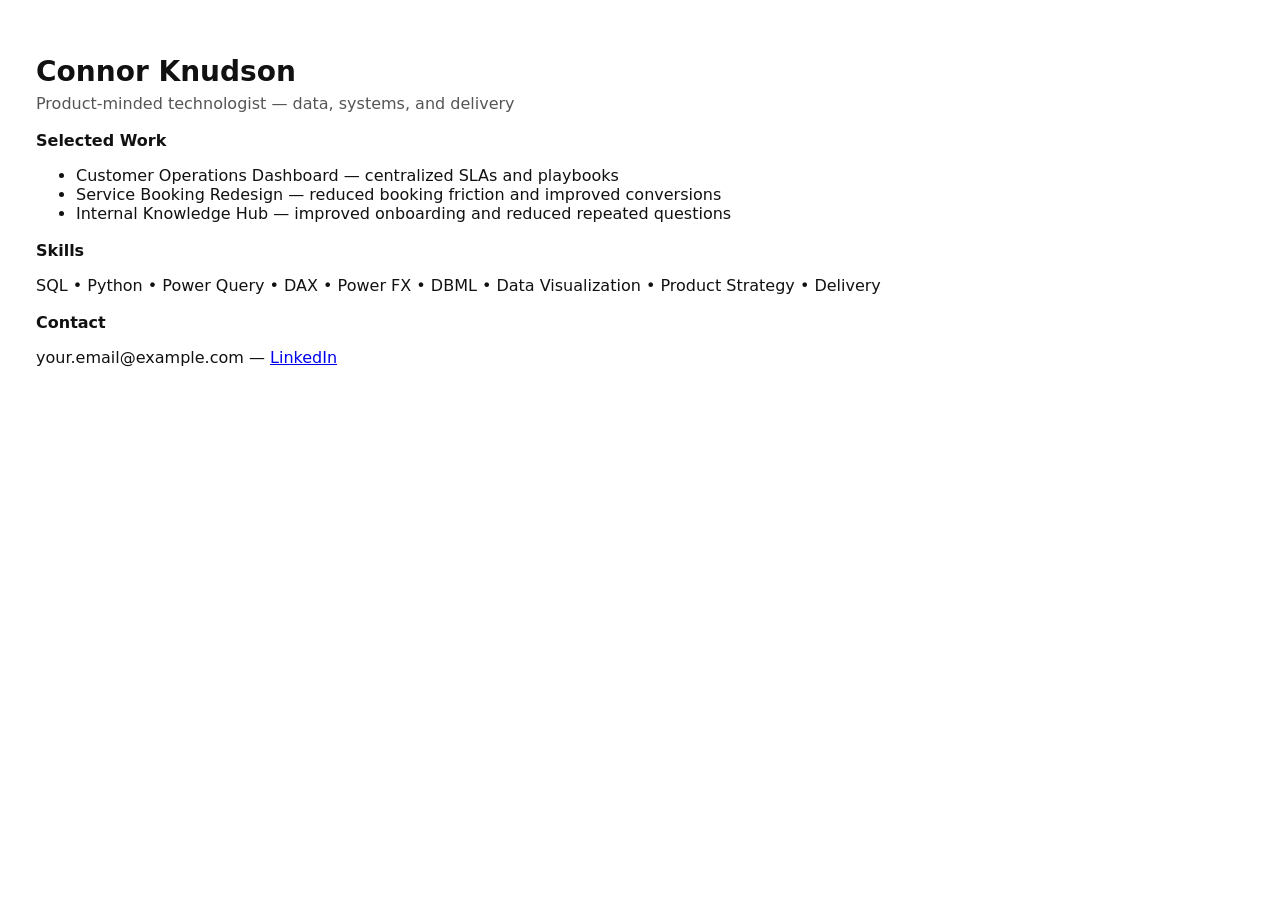
<file: resume.html>
<!doctype html>
<html lang="en">
  <head>
    <meta charset="utf-8" />
    <meta name="viewport" content="width=device-width,initial-scale=1" />
    <title>Connor Knudson — Resume</title>
    <style>
      body{font-family:Inter, system-ui, -apple-system, sans-serif; color:#111; padding:28px;}
      h1{font-size:28px;margin-bottom:6px}
      h2{font-size:16px;margin-top:18px}
      .meta{color:#555}
      .section{margin-top:12px}
    </style>
  </head>
  <body>
    <h1>Connor Knudson</h1>
    <div class="meta">Product-minded technologist — data, systems, and delivery</div>

    <div class="section">
      <h2>Selected Work</h2>
      <ul>
        <li>Customer Operations Dashboard — centralized SLAs and playbooks</li>
        <li>Service Booking Redesign — reduced booking friction and improved conversions</li>
        <li>Internal Knowledge Hub — improved onboarding and reduced repeated questions</li>
      </ul>
    </div>

    <div class="section">
      <h2>Skills</h2>
      <p>SQL • Python • Power Query • DAX • Power FX • DBML • Data Visualization • Product Strategy • Delivery</p>
    </div>

    <div class="section">
      <h2>Contact</h2>
      <p>your.email@example.com — <a href="https://www.linkedin.com/in/connor-knudson-7167292a9/" target="_blank" rel="noreferrer">LinkedIn</a></p>
    </div>
  </body>
</html>
</file>
